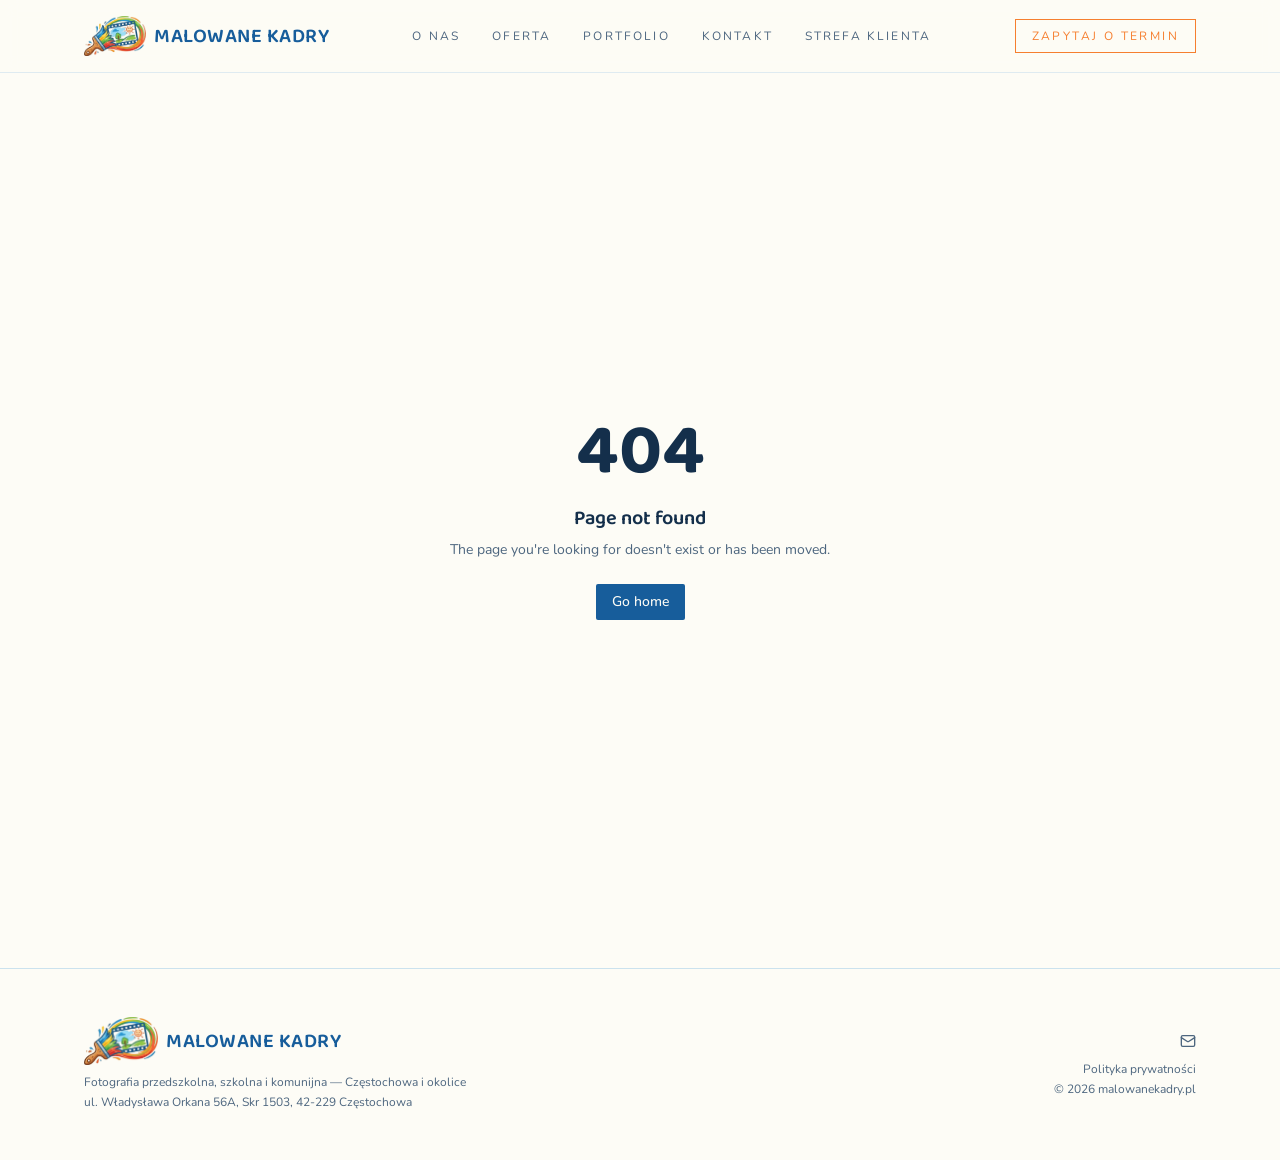
<file: index.html>
<!DOCTYPE html><html lang="pl"><head><meta charSet="utf-8"/><meta name="viewport" content="width=device-width, initial-scale=1"/><link rel="preload" as="image" href="/assets/logo.webp"/><link rel="preload" as="image" href="/assets/hero-dzieci.jpg"/><link rel="stylesheet" href="/assets/styles-Difb4qwO.css" data-precedence="default"/><link rel="stylesheet" href="https://fonts.googleapis.com/css2?family=Baloo+2:wght@400;500;600;700&amp;family=Nunito:wght@300;400;600;700&amp;display=swap&amp;subset=latin-ext" data-precedence="default"/><title>Malowane Kadry — fotografia przedszkolna, szkolna i komunijna | Częstochowa</title><meta name="description" content="Zdjęcia w przedszkolach i szkołach, komunie grupowe i sesje studyjne dla dzieci. Spokojnie, z uśmiechem i bez stresu. Częstochowa i okolice."/><meta property="og:title" content="Malowane Kadry — fotografia przedszkolna, szkolna i komunijna | Częstochowa"/><meta property="og:description" content="Zdjęcia w przedszkolach i szkołach, komunie grupowe i sesje studyjne dla dzieci. Spokojnie, z uśmiechem i bez stresu. Częstochowa i okolice."/><meta property="og:type" content="website"/><meta property="og:url" content="https://malowanekadry.pl"/><meta name="twitter:card" content="summary_large_image"/><link rel="modulepreload" href="/assets/index-BRvE7doA.js"/><link rel="modulepreload" href="/assets/jsx-runtime-Cltr0gcK.js"/><link rel="modulepreload" href="/assets/routes-BIDEFFOi.js"/><link rel="icon" href="/favicon.png" type="image/png"/><link rel="preconnect" href="https://fonts.googleapis.com"/><link rel="preconnect" href="https://fonts.gstatic.com" crossorigin="anonymous"/><link rel="canonical" href="https://malowanekadry.pl"/><script type="application/ld+json">{"@context":"https://schema.org","@type":"Photographer","name":"Malowane Kadry","description":"Zdjęcia w przedszkolach i szkołach, komunie grupowe i sesje studyjne dla dzieci. Spokojnie, z uśmiechem i bez stresu. Częstochowa i okolice.","url":"https://malowanekadry.pl","address":{"@type":"PostalAddress","addressLocality":"Częstochowa","addressCountry":"PL"},"areaServed":{"@type":"City","name":"Częstochowa"},"knowsLanguage":["pl"]}</script><script type="application/ld+json">{"@context":"https://schema.org","@type":"FAQPage","mainEntity":[{"@type":"Question","name":"Co, jeśli dziecko jest nieśmiałe albo nie chce zdjęcia?","acceptedAnswer":{"@type":"Answer","text":"Nic na siłę. Daję chwilę, rozmawiam, pokazuję aparat. Często wystarczy, że dziecko zobaczy kolegów przy zdjęciach. Jeśli dalej nie chce — wracamy później albo odpuszczamy."}},{"@type":"Question","name":"Ile to kosztuje?","acceptedAnswer":{"@type":"Answer","text":"Sesje studyjne zaczynają się od 300 zł, a przy komuniach odbitki od 10 zł. Pozostałe zlecenia wyceniamy indywidualnie — zależy od liczby dzieci, grup i wybranych pamiątek. Napiszcie do nas, a odpiszemy z konkretną propozycją."}},{"@type":"Question","name":"Kiedy rodzice dostaną zdjęcia?","acceptedAnswer":{"@type":"Answer","text":"Termin przekazania galerii ustalamy zawsze z góry, żeby wszyscy wiedzieli, na co czekają."}},{"@type":"Question","name":"Czy dojeżdżacie poza Częstochowę?","acceptedAnswer":{"@type":"Answer","text":"Tak. Pracujemy w Częstochowie i okolicach, chętnie dojeżdżamy też dalej. Koszt dojazdu podajemy z góry."}},{"@type":"Question","name":"Czy możecie fotografować w kościele podczas komunii?","acceptedAnswer":{"@type":"Answer","text":"Tak. Mamy ukończony kurs dla fotografów posługujących w czasie liturgii, którego wymaga wiele parafii. Wiemy, gdzie można się poruszać i kiedy odłożyć aparat."}}]}</script></head><body><div class="flex min-h-screen flex-col bg-background text-foreground"><header class="fixed inset-x-0 top-0 z-50 border-b border-border/60 bg-background/90 backdrop-blur"><div class="mx-auto flex max-w-6xl items-center justify-between px-5 py-4"><a class="flex items-center gap-2 active" href="/" data-status="active" aria-current="page"><img src="/assets/logo.webp" alt="" aria-hidden="true" class="h-10 w-auto"/><span class="font-display text-xl font-semibold uppercase leading-none tracking-wide text-primary">Malowane Kadry</span></a><nav class="hidden items-center gap-8 md:flex" aria-label="Nawigacja główna"><a class="text-xs uppercase tracking-[0.18em] text-muted-foreground transition-colors hover:text-accent-foreground" href="/o-mnie">O nas</a><a class="text-xs uppercase tracking-[0.18em] text-muted-foreground transition-colors hover:text-accent-foreground" href="/oferta">Oferta</a><a class="text-xs uppercase tracking-[0.18em] text-muted-foreground transition-colors hover:text-accent-foreground" href="/portfolio">Portfolio</a><a class="text-xs uppercase tracking-[0.18em] text-muted-foreground transition-colors hover:text-accent-foreground" href="/kontakt">Kontakt</a><a class="text-xs uppercase tracking-[0.18em] text-muted-foreground transition-colors hover:text-accent-foreground" href="/strefa-klienta">Strefa klienta</a></nav><div class="flex items-center gap-4"><a class="hidden rounded-sm border border-accent px-4 py-2 text-xs uppercase tracking-[0.2em] text-accent transition-colors hover:bg-accent hover:text-accent-foreground md:block" href="/kontakt">Zapytaj o termin</a><button type="button" aria-label="Otwórz menu" class="md:hidden"><svg xmlns="http://www.w3.org/2000/svg" width="24" height="24" viewBox="0 0 24 24" fill="none" stroke="currentColor" stroke-width="2" stroke-linecap="round" stroke-linejoin="round" class="lucide lucide-menu h-5 w-5" aria-hidden="true"><path d="M4 5h16"></path><path d="M4 12h16"></path><path d="M4 19h16"></path></svg></button></div></div></header><main class="flex-1 pt-[68px]"><!--$--><div class="bg-background text-foreground"><section class="relative flex min-h-[calc(100vh-68px)] items-end overflow-hidden"><img src="/assets/hero-dzieci.jpg" alt="Roześmiane dzieci siedzące na dywanie w słonecznej sali przedszkolnej" width="1600" height="1104" class="absolute inset-0 h-full w-full object-cover"/><div class="absolute inset-0 bg-gradient-to-t from-primary/80 via-primary/25 to-transparent"></div><div class="relative mx-auto w-full max-w-6xl px-5 pb-20 pt-32"><p class="mb-5 text-xs uppercase tracking-[0.4em] text-primary-foreground/85">Przedszkola · szkoły · komunie · Częstochowa</p><h1 class="max-w-3xl font-display text-5xl leading-[1.05] text-primary-foreground sm:text-6xl md:text-7xl">Dziecięce uśmiechy, które<span class="text-accent"> zostają na lata</span></h1><p class="mt-6 max-w-xl text-base leading-relaxed text-primary-foreground/90">Od lat fotografujemy dzieci w przedszkolach i szkołach. Spokojnie, cierpliwie i z humorem — tak, żeby sesja była dla dzieci zabawą, a rodzice dostali zdjęcia, do których chce się wracać.</p><div class="mt-9 flex flex-wrap gap-3"><a class="rounded-sm bg-accent px-7 py-3 text-xs uppercase tracking-[0.2em] text-accent-foreground transition-opacity hover:opacity-90" href="/portfolio">Zobacz portfolio</a><a class="rounded-sm border border-primary-foreground/50 px-7 py-3 text-xs uppercase tracking-[0.2em] text-primary-foreground transition-colors hover:bg-primary-foreground/10" href="/kontakt">Zapytaj o termin</a></div></div></section><section class="mx-auto max-w-6xl px-5 py-20 md:py-28"><div class="flex flex-wrap items-end justify-between gap-6"><div><p class="text-xs uppercase tracking-[0.35em] text-muted-foreground">Co robimy</p><h2 class="mt-4 font-display text-4xl leading-tight md:text-5xl">Obszary, w których działamy</h2></div><a class="flex items-center gap-2 text-xs uppercase tracking-[0.2em] text-primary underline decoration-accent decoration-2 underline-offset-8" href="/oferta">Pełna oferta<svg xmlns="http://www.w3.org/2000/svg" width="24" height="24" viewBox="0 0 24 24" fill="none" stroke="currentColor" stroke-width="2" stroke-linecap="round" stroke-linejoin="round" class="lucide lucide-arrow-right h-3.5 w-3.5" aria-hidden="true"><path d="M5 12h14"></path><path d="m12 5 7 7-7 7"></path></svg></a></div><div class="mt-14 grid gap-6 sm:grid-cols-2 lg:grid-cols-4"><a class="group border border-border bg-card transition-colors hover:border-accent" href="/oferta/fotografia-przedszkolna"><img src="/assets/usluga-przedszkole-thumb.webp" alt="Wspólne zdjęcie grupy przedszkolnej z wychowawczynią — fotografia przedszkolna, Częstochowa" width="800" height="600" loading="lazy" decoding="async" class="aspect-[4/3] w-full object-cover"/><div class="p-8"><svg xmlns="http://www.w3.org/2000/svg" width="24" height="24" viewBox="0 0 24 24" fill="none" stroke="currentColor" stroke-width="2" stroke-linecap="round" stroke-linejoin="round" class="lucide lucide-baby h-6 w-6 text-accent" aria-hidden="true"><path d="M10 16c.5.3 1.2.5 2 .5s1.5-.2 2-.5"></path><path d="M15 12h.01"></path><path d="M19.38 6.813A9 9 0 0 1 20.8 10.2a2 2 0 0 1 0 3.6 9 9 0 0 1-17.6 0 2 2 0 0 1 0-3.6A9 9 0 0 1 12 3c2 0 3.5 1.1 3.5 2.5s-.9 2.5-2 2.5c-.8 0-1.5-.4-1.5-1"></path><path d="M9 12h.01"></path></svg><h3 class="mt-6 font-display text-2xl">Przedszkola i żłobki</h3><p class="mt-3 text-sm leading-relaxed text-muted-foreground">Zdjęcie grupowe i portret w wybranej aranżacji — komplet 60 zł albo galeria online.</p><span class="mt-5 inline-flex items-center gap-1 text-xs uppercase tracking-[0.2em] text-primary">Dowiedz się więcej <svg xmlns="http://www.w3.org/2000/svg" width="24" height="24" viewBox="0 0 24 24" fill="none" stroke="currentColor" stroke-width="2" stroke-linecap="round" stroke-linejoin="round" class="lucide lucide-arrow-right h-3 w-3" aria-hidden="true"><path d="M5 12h14"></path><path d="m12 5 7 7-7 7"></path></svg></span></div></a><a class="group border border-border bg-card transition-colors hover:border-accent" href="/oferta/fotografia-szkolna"><img src="/assets/usluga-przedszkole-thumb.webp" alt="Zdjęcie klasowe uczniów — fotografia szkolna, Częstochowa" width="800" height="600" loading="lazy" decoding="async" class="aspect-[4/3] w-full object-cover"/><div class="p-8"><svg xmlns="http://www.w3.org/2000/svg" width="24" height="24" viewBox="0 0 24 24" fill="none" stroke="currentColor" stroke-width="2" stroke-linecap="round" stroke-linejoin="round" class="lucide lucide-school h-6 w-6 text-accent" aria-hidden="true"><path d="M14 21v-3a2 2 0 0 0-4 0v3"></path><path d="M18 5v16"></path><path d="m4 6 7.106-3.79a2 2 0 0 1 1.788 0L20 6"></path><path d="m6 11-3.52 2.147a1 1 0 0 0-.48.854V19a2 2 0 0 0 2 2h16a2 2 0 0 0 2-2v-5a1 1 0 0 0-.48-.853L18 11"></path><path d="M6 5v16"></path><circle cx="12" cy="9" r="2"></circle></svg><h3 class="mt-6 font-display text-2xl">Szkoły</h3><p class="mt-3 text-sm leading-relaxed text-muted-foreground">Zdjęcia klasowe i koleżeńskie od 15 zł, portrety, kalendarze i legitymacje.</p><span class="mt-5 inline-flex items-center gap-1 text-xs uppercase tracking-[0.2em] text-primary">Dowiedz się więcej <svg xmlns="http://www.w3.org/2000/svg" width="24" height="24" viewBox="0 0 24 24" fill="none" stroke="currentColor" stroke-width="2" stroke-linecap="round" stroke-linejoin="round" class="lucide lucide-arrow-right h-3 w-3" aria-hidden="true"><path d="M5 12h14"></path><path d="m12 5 7 7-7 7"></path></svg></span></div></a><a class="group border border-border bg-card transition-colors hover:border-accent" href="/oferta/fotografia-studyjna"><img src="/assets/usluga-studio-thumb.webp" alt="Portret studyjny na jasnym tle przy lampie — sesja studyjna, Częstochowa" width="800" height="600" loading="lazy" decoding="async" class="aspect-[4/3] w-full object-cover"/><div class="p-8"><svg xmlns="http://www.w3.org/2000/svg" width="24" height="24" viewBox="0 0 24 24" fill="none" stroke="currentColor" stroke-width="2" stroke-linecap="round" stroke-linejoin="round" class="lucide lucide-camera h-6 w-6 text-accent" aria-hidden="true"><path d="M13.997 4a2 2 0 0 1 1.76 1.05l.486.9A2 2 0 0 0 18.003 7H20a2 2 0 0 1 2 2v9a2 2 0 0 1-2 2H4a2 2 0 0 1-2-2V9a2 2 0 0 1 2-2h1.997a2 2 0 0 0 1.759-1.048l.489-.904A2 2 0 0 1 10.004 4z"></path><circle cx="12" cy="13" r="3"></circle></svg><h3 class="mt-6 font-display text-2xl">Sesje studyjne</h3><p class="mt-3 text-sm leading-relaxed text-muted-foreground">Sezonowe sesje studyjne dla dzieci — świąteczne, jesienne, wiosenne — od 300 zł.</p><span class="mt-5 inline-flex items-center gap-1 text-xs uppercase tracking-[0.2em] text-primary">Dowiedz się więcej <svg xmlns="http://www.w3.org/2000/svg" width="24" height="24" viewBox="0 0 24 24" fill="none" stroke="currentColor" stroke-width="2" stroke-linecap="round" stroke-linejoin="round" class="lucide lucide-arrow-right h-3 w-3" aria-hidden="true"><path d="M5 12h14"></path><path d="m12 5 7 7-7 7"></path></svg></span></div></a><a class="group border border-border bg-card transition-colors hover:border-accent" href="/oferta/komunie-grupowe"><img src="/assets/usluga-komunia-thumb.webp" alt="Grupa dzieci w komunijnych strojach na schodach kościoła — zdjęcia komunijne, Częstochowa" width="800" height="600" loading="lazy" decoding="async" class="aspect-[4/3] w-full object-cover"/><div class="p-8"><svg xmlns="http://www.w3.org/2000/svg" width="24" height="24" viewBox="0 0 24 24" fill="none" stroke="currentColor" stroke-width="2" stroke-linecap="round" stroke-linejoin="round" class="lucide lucide-church h-6 w-6 text-accent" aria-hidden="true"><path d="M10 9h4"></path><path d="M12 7v5"></path><path d="M14 21v-3a2 2 0 0 0-4 0v3"></path><path d="m18 9 3.52 2.147a1 1 0 0 1 .48.854V19a2 2 0 0 1-2 2H4a2 2 0 0 1-2-2v-6.999a1 1 0 0 1 .48-.854L6 9"></path><path d="M6 21V7a1 1 0 0 1 .376-.782l5-3.999a1 1 0 0 1 1.249.001l5 4A1 1 0 0 1 18 7v14"></path></svg><h3 class="mt-6 font-display text-2xl">Komunie grupowe</h3><p class="mt-3 text-sm leading-relaxed text-muted-foreground">Uroczystość w kościele, portrety dzieci oraz wspólne kadry z rodziną.</p><span class="mt-5 inline-flex items-center gap-1 text-xs uppercase tracking-[0.2em] text-primary">Dowiedz się więcej <svg xmlns="http://www.w3.org/2000/svg" width="24" height="24" viewBox="0 0 24 24" fill="none" stroke="currentColor" stroke-width="2" stroke-linecap="round" stroke-linejoin="round" class="lucide lucide-arrow-right h-3 w-3" aria-hidden="true"><path d="M5 12h14"></path><path d="m12 5 7 7-7 7"></path></svg></span></div></a></div></section><section class="border-y border-border bg-card"><div class="mx-auto grid max-w-6xl items-center gap-12 px-5 py-20 md:grid-cols-2 md:py-28"><img src="/assets/pamiec.webp" alt="Dłonie babci i wnuczki przeglądające stary album z rodzinnymi fotografiami" loading="lazy" width="1408" height="1008" class="w-full rounded-sm object-cover shadow-[var(--shadow-soft)]"/><div><p class="text-xs uppercase tracking-[0.35em] text-muted-foreground">Dlaczego to robimy</p><h2 class="mt-4 font-display text-4xl leading-tight md:text-5xl">Za dziesięć lat te zdjęcia będą warte najwięcej</h2><div class="mt-5 space-y-4 leading-relaxed text-muted-foreground"><p>Zdjęcie z przedszkola czy z komunii dziś wydaje się drobiazgiem. Naprawdę zaczyna działać po latach — kiedy dziecko z fotografii samo jest dorosłe i szuka w albumie siebie sprzed lat.</p><p>Dlatego dbamy o naturalny uśmiech, a nie wymuszone „powiedz ser”. I dlatego namawiamy na odbitki: pliki giną razem z telefonem, papier zostaje.</p></div></div></div></section><section class="mx-auto max-w-6xl px-5 py-20 md:py-28"><p class="text-xs uppercase tracking-[0.35em] text-muted-foreground">Jak pracujemy</p><h2 class="mt-4 max-w-2xl font-display text-4xl leading-tight md:text-5xl">Cztery spokojne kroki, od pierwszej wiadomości do gotowych zdjęć</h2><div class="mt-14 grid gap-8 sm:grid-cols-2 lg:grid-cols-4"><article><h3 class="font-display text-2xl text-primary">1. Kontakt</h3><p class="mt-3 text-sm leading-relaxed text-muted-foreground">Dyrekcja, nauczyciel lub rodzic pisze kilka słów: termin, liczba grup lub dzieci. Odpowiadamy z propozycją i wyceną.</p></article><article><h3 class="font-display text-2xl text-primary">2. Ustalenia</h3><p class="mt-3 text-sm leading-relaxed text-muted-foreground">Ustalamy dzień, godziny i kolejność grup tak, żeby nie rozbijać planu zajęć. Rodzice dostają informację wcześniej.</p></article><article><h3 class="font-display text-2xl text-primary">3. Dzień zdjęciowy</h3><p class="mt-3 text-sm leading-relaxed text-muted-foreground">Kilka minut na dziecko, bez pośpiechu i bez stresu. Żartujemy, rozmawiamy — uśmiech przychodzi sam.</p></article><article><h3 class="font-display text-2xl text-primary">4. Gotowe zdjęcia</h3><p class="mt-3 text-sm leading-relaxed text-muted-foreground">Rodzice wybierają zdjęcia w galerii online i zamawiają odbitki, pliki lub pamiątki.</p></article></div></section><section class="border-y border-border bg-card py-20 md:py-28"><div class="mx-auto max-w-6xl px-5"><div class="flex flex-wrap items-end justify-between gap-6"><div><p class="text-xs uppercase tracking-[0.35em] text-muted-foreground">Zdjęcia</p><h2 class="mt-4 font-display text-4xl leading-tight md:text-5xl">Ciepłe kadry, naturalne emocje</h2></div><a class="flex items-center gap-2 text-xs uppercase tracking-[0.2em] text-primary underline decoration-accent decoration-2 underline-offset-8" href="/portfolio">Całe portfolio<svg xmlns="http://www.w3.org/2000/svg" width="24" height="24" viewBox="0 0 24 24" fill="none" stroke="currentColor" stroke-width="2" stroke-linecap="round" stroke-linejoin="round" class="lucide lucide-arrow-right h-3.5 w-3.5" aria-hidden="true"><path d="M5 12h14"></path><path d="m12 5 7 7-7 7"></path></svg></a></div><div class="mt-12 grid gap-4 sm:grid-cols-2 lg:grid-cols-4"><img src="/assets/usluga-przedszkole.webp" alt="Wspólne zdjęcie grupy przedszkolnej z wychowawczynią" loading="lazy" class="h-72 w-full rounded-sm object-cover shadow-[var(--shadow-soft)]"/><img src="/assets/usluga-komunia.webp" alt="Dzieci w komunijnych strojach na schodach kościoła" loading="lazy" class="h-72 w-full rounded-sm object-cover shadow-[var(--shadow-soft)]"/><img src="/assets/usluga-studio.webp" alt="Portret studyjny na jasnym tle przy lampie" loading="lazy" class="h-72 w-full rounded-sm object-cover shadow-[var(--shadow-soft)]"/></div></div></section><section class="mx-auto max-w-4xl px-5 py-20 md:py-28"><p class="text-xs uppercase tracking-[0.35em] text-muted-foreground">Pytania</p><h2 class="mt-4 font-display text-4xl leading-tight md:text-5xl">To, o co pytacie najczęściej</h2><dl class="mt-10 divide-y divide-border border-y border-border"><div class="py-6"><dt class="font-display text-xl leading-snug">Co, jeśli dziecko jest nieśmiałe albo nie chce zdjęcia?</dt><dd class="mt-3 text-sm leading-relaxed text-muted-foreground">Nic na siłę. Daję chwilę, rozmawiam, pokazuję aparat. Często wystarczy, że dziecko zobaczy kolegów przy zdjęciach. Jeśli dalej nie chce — wracamy później albo odpuszczamy.</dd></div><div class="py-6"><dt class="font-display text-xl leading-snug">Ile to kosztuje?</dt><dd class="mt-3 text-sm leading-relaxed text-muted-foreground">Sesje studyjne zaczynają się od 300 zł, a przy komuniach odbitki od 10 zł. Pozostałe zlecenia wyceniamy indywidualnie — zależy od liczby dzieci, grup i wybranych pamiątek. Napiszcie do nas, a odpiszemy z konkretną propozycją.</dd></div><div class="py-6"><dt class="font-display text-xl leading-snug">Kiedy rodzice dostaną zdjęcia?</dt><dd class="mt-3 text-sm leading-relaxed text-muted-foreground">Termin przekazania galerii ustalamy zawsze z góry, żeby wszyscy wiedzieli, na co czekają.</dd></div><div class="py-6"><dt class="font-display text-xl leading-snug">Czy dojeżdżacie poza Częstochowę?</dt><dd class="mt-3 text-sm leading-relaxed text-muted-foreground">Tak. Pracujemy w Częstochowie i okolicach, chętnie dojeżdżamy też dalej. Koszt dojazdu podajemy z góry.</dd></div><div class="py-6"><dt class="font-display text-xl leading-snug">Czy możecie fotografować w kościele podczas komunii?</dt><dd class="mt-3 text-sm leading-relaxed text-muted-foreground">Tak. Mamy ukończony kurs dla fotografów posługujących w czasie liturgii, którego wymaga wiele parafii. Wiemy, gdzie można się poruszać i kiedy odłożyć aparat.</dd></div></dl></section><section class="border-t border-border bg-card"><div class="mx-auto max-w-6xl px-5 py-20 text-center md:py-28"><p class="text-xs uppercase tracking-[0.35em] text-muted-foreground">Kontakt</p><h2 class="mt-4 font-display text-4xl leading-tight md:text-5xl">Porozmawiajmy o Twoim pomyśle</h2><p class="mx-auto mt-5 max-w-2xl text-muted-foreground">Odpisujemy zwykle w ciągu 24 godzin. Najchętniej umawiamy się na krótką rozmowę — łatwiej wtedy poczuć, czy do siebie pasujemy.</p><a class="mt-8 inline-block rounded-sm bg-accent px-8 py-3 text-xs uppercase tracking-[0.2em] text-accent-foreground transition-opacity hover:opacity-90" href="/kontakt">Zapytaj o termin</a></div></section></div><script>(function(a,f){let l;try{l=JSON.parse(sessionStorage.getItem(a)||"{}")}catch{return}const n=l?.[f||history.state?.__TSR_key];let c=!1;for(const t in n){const e=n[t],o=e?.scrollX,s=e?.scrollY;if(Number.isFinite(o)&&Number.isFinite(s)){if(t==="window")scrollTo(o,s),c=!0;else if(t)try{const r=document.querySelector(t);r&&(r.scrollLeft=o,r.scrollTop=s)}catch{}}}if(c)return;const i=location.hash.slice(1);if(i){const t=history.state?.__hashScrollIntoViewOptions??!0;if(t){const e=document.getElementById(i);e&&e.scrollIntoView(t)}return}scrollTo(0,0)})("tsr-scroll-restoration-v1_3");document.currentScript.remove()</script><!--/$--></main><footer class="border-t border-border py-12"><div class="mx-auto flex max-w-6xl flex-col items-center gap-6 px-5 text-center md:flex-row md:justify-between md:text-left"><div><div class="flex items-center justify-center gap-2 md:justify-start"><img src="/assets/logo.webp" alt="" aria-hidden="true" class="h-12 w-auto"/><p class="font-display text-xl font-semibold uppercase tracking-wide text-primary">Malowane Kadry</p></div><p class="mt-2 text-xs leading-relaxed text-muted-foreground">Fotografia przedszkolna, szkolna i komunijna — Częstochowa i okolice</p><p class="text-xs leading-relaxed text-muted-foreground">ul. Władysława Orkana 56A, Skr 1503, 42-229 Częstochowa</p></div><div class="flex flex-col items-center gap-3 md:items-end"><div class="flex items-center gap-5 text-muted-foreground"><a aria-label="Formularz kontaktowy" class="hover:text-accent-foreground" href="/kontakt"><svg xmlns="http://www.w3.org/2000/svg" width="24" height="24" viewBox="0 0 24 24" fill="none" stroke="currentColor" stroke-width="2" stroke-linecap="round" stroke-linejoin="round" class="lucide lucide-mail h-4 w-4" aria-hidden="true"><path d="m22 7-8.991 5.727a2 2 0 0 1-2.009 0L2 7"></path><rect x="2" y="4" width="20" height="16" rx="2"></rect></svg></a></div><div class="flex flex-col items-center gap-1 md:items-end"><a class="text-xs text-muted-foreground hover:text-accent-foreground" href="/polityka-prywatnosci">Polityka prywatności</a><p class="text-xs text-muted-foreground">© <!-- -->2026<!-- --> malowanekadry.pl</p></div></div></div></footer></div><script data-tsr-stream-part="">(self.$R=self.$R||{})["tsr"]=[];self.$_TSR={h(){this.hydrated=!0,this.c()},e(){this.streamEnded=!0,this.c()},c(){this.hydrated&&this.streamEnded&&(delete self.$_TSR,delete self.$R.tsr)},p(e){this.initialized?e():this.buffer.push(e)},buffer:[]};$_TSR.router=($R=>$R[0]={manifest:$R[1]={routes:$R[2]={__root__:$R[3]={preloads:$R[4]=["/assets/index-BRvE7doA.js","/assets/jsx-runtime-Cltr0gcK.js"],scripts:$R[5]=[$R[6]={attrs:$R[7]={type:"module",async:!0,src:"/assets/index-BRvE7doA.js"}}]},"/":$R[8]={preloads:$R[9]=["/assets/routes-BIDEFFOi.js"]}}},matches:$R[10]=[$R[11]={i:"__root__ ",u:1792694127230,s:"success",ssr:!0},$R[12]={i:"  ",u:1792694127230,s:"success",ssr:!0}]})($R["tsr"]);$_TSR.e();{let s=document.currentScript,p;while((p=s.previousElementSibling)&&p.hasAttribute('data-tsr-stream-part'))p.remove();s.remove()}</script><script type="module" async="" src="/assets/index-BRvE7doA.js"></script><script>document.currentScript.remove();/*$tsr-stream-boundary*/</script></body></html>
</file>
